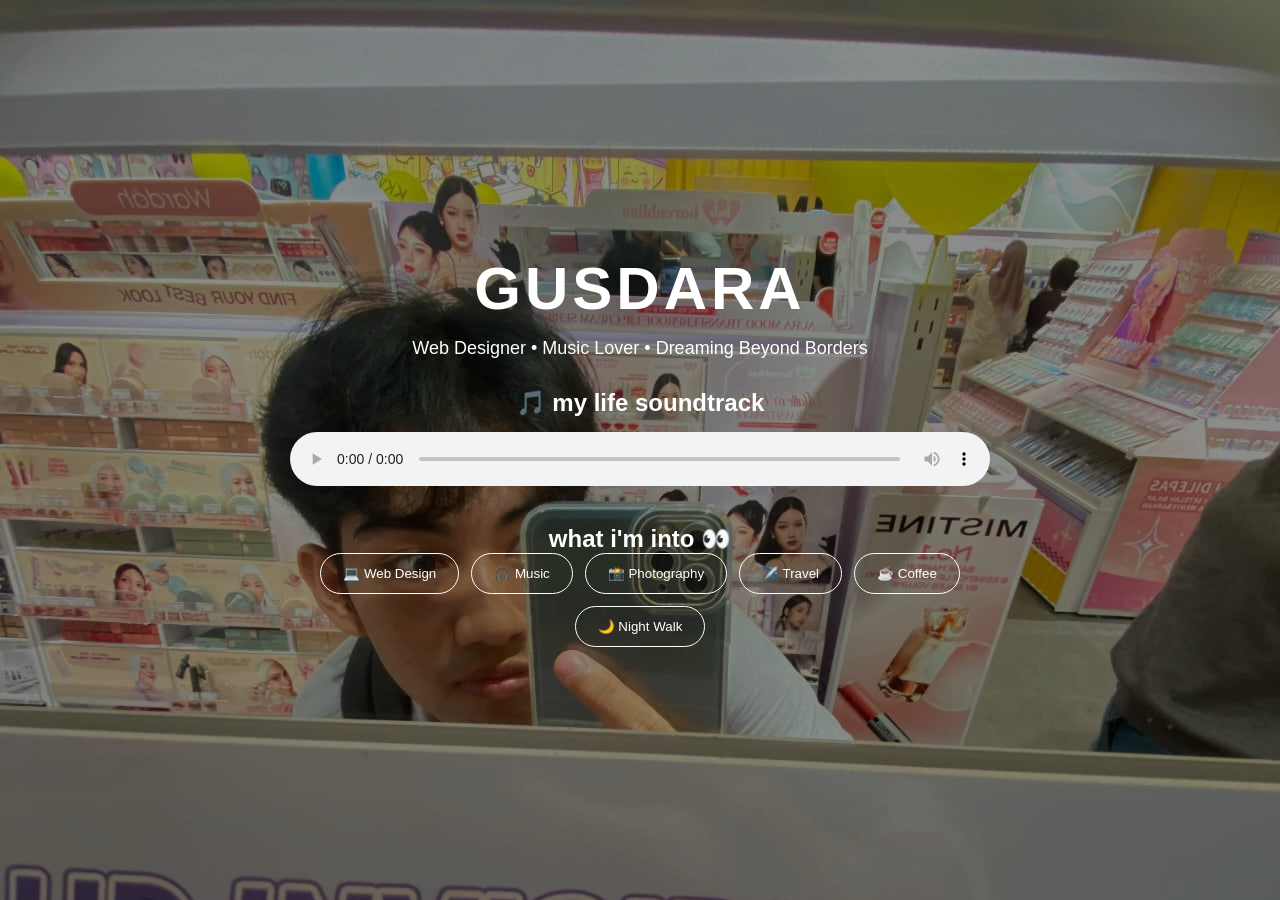
<file: gusdra.html>
<!DOCTYPE html>
<html lang="en">
<head>
<meta charset="UTF-8">
<meta name="viewport" content="width=device-width, initial-scale=1.0">
<title>Felix</title>

<style>
*{
    margin:0;
    padding:0;
    box-sizing:border-box;
    font-family:Arial, Helvetica, sans-serif;
}

body{
    height:100vh;
    background-image: url(WhatsApp\ Image\ 2026-09-28\ at\ 11.17.26.jpeg);
    display:flex;
    justify-content:center;
    align-items:center;
    color:white;
}

.overlay{
    position:fixed;
    inset:0;
    background:rgba(0,0,0,.45);
}

.container{
    position:relative;
    z-index:1;
    text-align:center;
    width:90%;
    max-width:700px;
}

h1{
    font-size:60px;
    letter-spacing:4px;
}

p{
    margin:15px 0 30px;
    font-size:18px;
}

audio{
    width:100%;
    margin:15px 0 35px;
}

.hobby{
    display:flex;
    justify-content:center;
    flex-wrap:wrap;
    gap:12px;
}

.hobby button{
    padding:12px 22px;
    border:1px solid white;
    border-radius:30px;
    background:transparent;
    color:white;
    cursor:pointer;
    transition:.3s;
}

.hobby button:hover{
    background:white;
    color:black;
}
</style>

</head>
<body>

<div class="overlay"></div>

<div class="container">

    <h1>GUSDARA</h1>
    <p>Web Designer • Music Lover • Dreaming Beyond Borders</p>

    <h2>🎵 my life soundtrack</h2>

    <audio controls>
        <source src="WhatsApp Audio 2026-09-28 at 11.05.56.mp4" type="audio/mpeg">
    </audio>

    <h2>what i'm into 👀</h2>

    <div class="hobby">
        <button>💻 Web Design</button>
        <button>🎧 Music</button>
        <button>📸 Photography</button>
        <button>✈️ Travel</button>
        <button>☕ Coffee</button>
        <button>🌙 Night Walk</button>
    </div>

</div>

</body>
</html>
</file>
